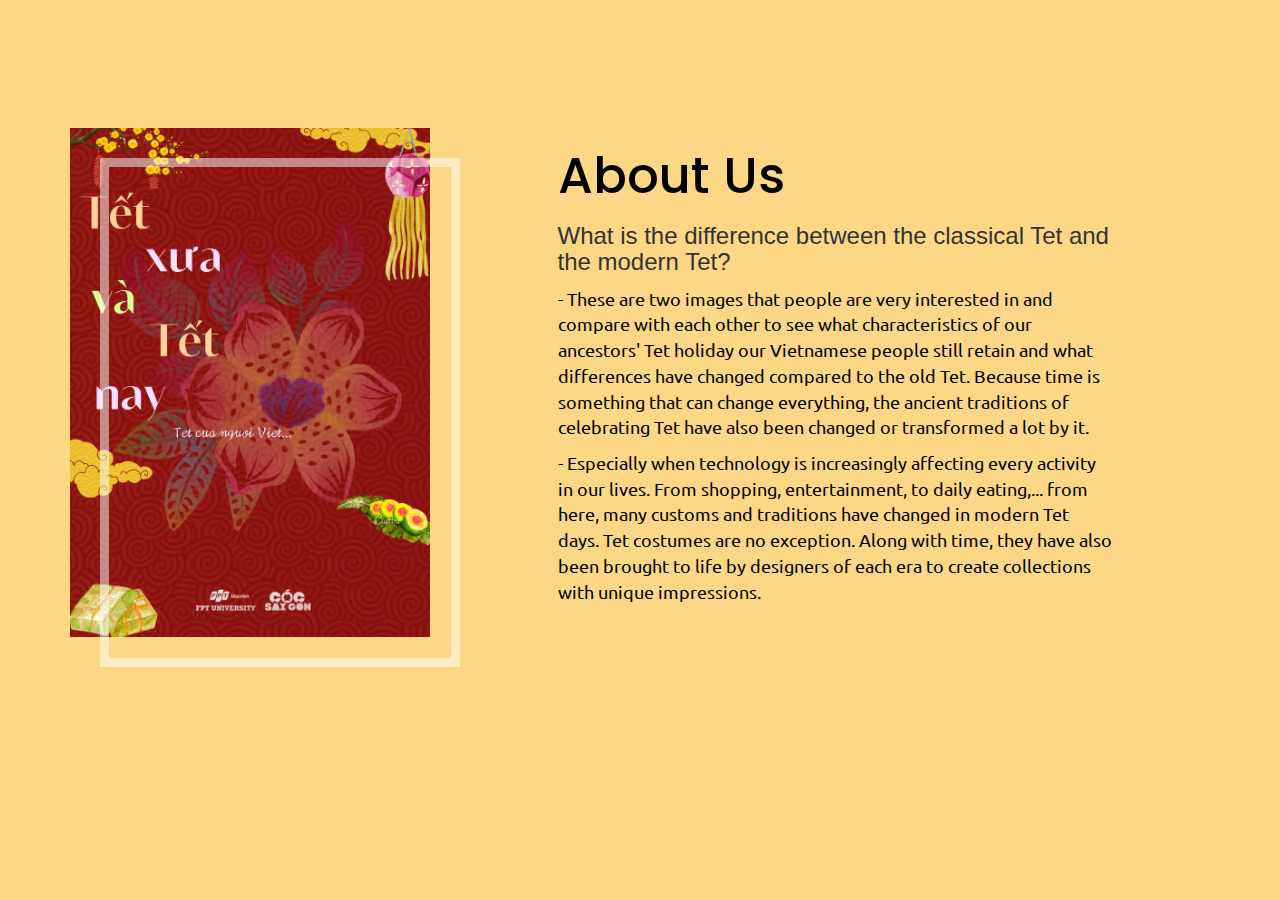
<file: assets/About-Us-Site-Page-main/Index.html>
<!DOCTYPE html>
<html lang="en">
<head>
    <meta charset="UTF-8">
    <meta http-equiv="X-UA-Compatible" content="IE=edge">
    <meta name="viewport" content="width=device-width, initial-scale=1.0">
    <title>About Us</title>
    <link rel="stylesheet" href="Style.css">
    <link rel="stylesheet" href="https://cdnjs.cloudflare.com/ajax/libs/twitter-bootstrap/3.3.7/css/bootstrap.min.css">

</head>
<body>
    <div class="about-area">
        <div class="container">
            <div class="row">
                <div class="col-lg-4">
                    <div class="about-img">
                        <img src="../img/Poster 1.png" alt="">
                    </div>
                </div>
                <div class="col-lg-6 col-lg-offset-1">
                    <div class="about-text">
                        <h2>About Us</h2>
                        <h3>What is the difference between the classical Tet and the modern Tet?</h3>
                        <p>
                            - These are two images that people are very interested in and compare with each other to see what characteristics of our ancestors' Tet holiday our Vietnamese people still retain and what differences have changed compared to the old Tet. Because time is something that can change everything, the ancient traditions of celebrating Tet have also been changed or transformed a lot by it.
                        </p>
                        <p>
                            - Especially when technology is increasingly affecting every activity in our lives. From shopping, entertainment, to daily eating,... from here, many customs and traditions have changed in modern Tet days. Tet costumes are no exception. Along with time, they have also been brought to life by designers of each era to create collections with unique impressions.
                        </p>
                    </div>
                </div>
            </div>
        </div>
    </div>
</body>
</html>
</file>
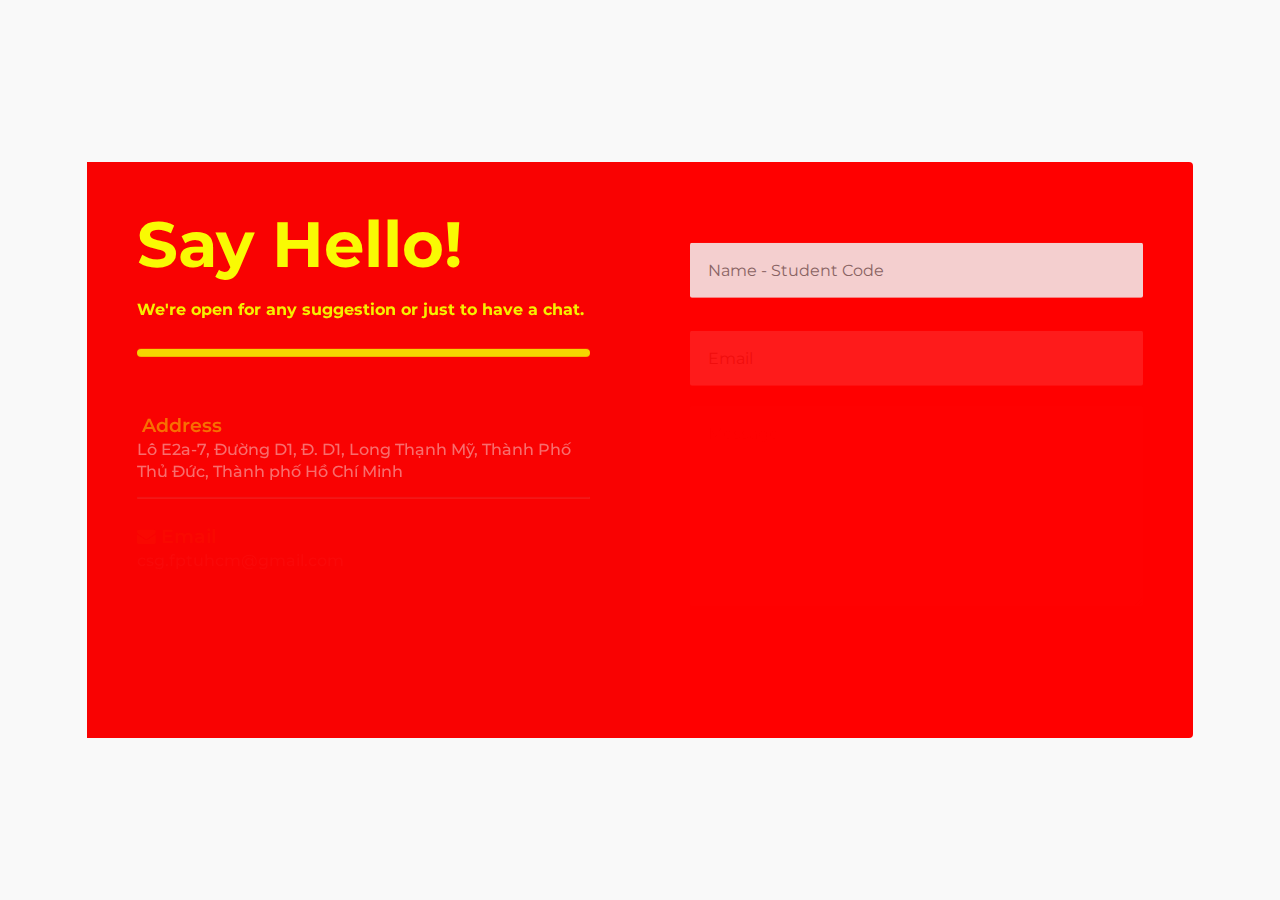
<file: assets/CT 2/Contact-Us-Page-Design-main/index.html>
<!DOCTYPE html>
<html>
<head>
 <link rel="stylesheet" href="https://cdnjs.cloudflare.com/ajax/libs/font-awesome/4.7.0/css/font-awesome.min.css">
 <link href="https://fonts.googleapis.com/css?family=Montserrat:500,700,900|Work+Sans:300" rel="stylesheet">
 <link rel="stylesheet" href="style.css">
 <title>Contact Us Page In Html Css | Rustcode</title>
</head>
<body>

<div class="contact-container">
  <div class="contact-inner-container">

    <div class="contact-info-container">
      <h1 class="contact-heading">Say Hello!</h1>
      <p class="contact-description">
        We're open for any suggestion or just to have a chat.
      </p>
      <div class="line"></div>

      <div class="contact-details">
        <h3><i class="fa fa-map-maker"></i> Address</h3>
        <p>Lô E2a-7, Đường D1, Đ. D1, Long Thạnh Mỹ, Thành Phố Thủ Đức, Thành phố Hồ Chí Minh</p>
      </div>
      <hr />

      <div class="contact-details">
        <h3><i class="fa fa-envelope"></i> Email</h3>
        <p>csg.fptuhcm@gmail.com</p>
      </div>
      <hr />

      <div class="contact-details">
        <h3><i class="fa fa-phone"></i> Lets Talk</h3>
        <p>+84 971 366 844</p>
      </div>
      <hr />

      <div class="social-link-container">
        <i class="fa fa-instagram"></i>
        <i class="fa fa-facebook"></i>
        <i class="fa fa-twitter"></i>
        <i class="fa fa-linkedin"></i>
      </div>
    </div>

    <div class="contact-form">
      <form class="form">
        <div class="form-group">
          <input type="text" name="name" class="input-field form-input" placeholder="Name - Student Code" >
        </div>
        <div class="form-group">
          <input type="email" name="email" class="input-field form-input" placeholder="Email" >
        </div>
        <div class="form-group">
          <textarea name="message" rows="5" class="input-field form-input" placeholder="Message"></textarea>
        </div>
        <div class="form-group">
          <input type="submit" class="input-field submit-btn" value="Submit" >
        </div>
      </form>
    </div>

  </div>
</div>

<script src="https://cdnjs.cloudflare.com/ajax/libs/gsap/3.6.1/gsap.min.js"></script>
<script src="script.js"></script>
</body>
</html>
</file>
<file: assets/About-Us-Site-Page-main/Style.css>
@import url('https://fonts.googleapis.com/css?family=Poppins:400,500,600,700&display=swap');
@import url('https://fonts.googleapis.com/css2?family=Ubuntu:wght@300&display=swap');

.about-area{
    padding-top: 10%;
}
.about-img{
    position: relative;
}
.about-img:before{
    position: absolute;
    content: '';
    right: -30px;
    top: 30px;
    border: 9px solid rgba(255, 255, 255, 0.5);
    width: 100%;
    height: 100%;
}
.about-img img{
    width: 100%;
}
.about-text{
    padding-top: 0%;
}
.about-text h2{
    color: black;
    font-family: 'Poppins', sans-serif;
    font-size: 50px;
}
.about-text p{
    font-family: 'Ubuntu', sans-serif;
    font-size: 18px;
    color: black;
}
.about-text a{
    background: #b5a7f8;
    color: #fff;
    padding: 7px 15px;
    display: inline-block;
    margin-top: 20px;
}

body {
    background-image: url();
    box-sizing: border-box;
    margin: 0;
    background-color: #FBD786 !important;
}
</file>
<file: assets/CT 2/Contact-Us-Page-Design-main/style.css>
*{
  padding: 0px;
  margin: 0px;
  box-sizing: border-box;
}

body{
  font-family: "Montserrat", sans-serif;
  font-size: 1rem;
  font-weight: normal;
  line-height: 1.4;
  background: #F9F9F9;
  overflow-x: hidden;
}

.contact-container{
  width: 90%;
  height: 100vh;
  margin: auto;
  display: flex;
  align-items: center;
  justify-content: space-between;
}

.contact-inner-container{
  padding: 0px;
  width: 96%;
  margin: auto;
  display: flex;
  align-items: center;
  justify-content: space-between;
  background: red;
  border-radius: 4px;
}

.contact-info-container{
  width: 50%;
  text-align: left;
  padding: 50px;
  background: #f90202;
}

.contact-form{
  width: 50%;
  background: red;
  padding: 50px;
  border-radius: 0px 4px 4px 0px;
}

.contact-heading{
  font-family: inherit;
  font-size: 4rem;
  font-weight: 700 !important;
  line-height: 4rem;
  color: #f9fd04;
}

.contact-description{
  font-family: inherit;
  font-weight: 700;
  color: #f5f900;
  line-height: 1.6rem;
  text-align: justify;
  font-size: 16px;
  margin-top: 20px;
}

.line{
  width: 100%;
  height: 8px;
  border-radius: 8px;
  background: #f5f901;
  margin: 24px 0px;
}

.contact-details{
  padding-top: 24px;
}

.contact-details h3{
  font-weight: 600;
  color: #f6fa02;
}

.contact-details p{
  color: whitesmoke;
  font-weight: 500;
  margin-bottom: 6px;
}

.social-link-container{
  display: flex;
  margin-top: 30px;
}

.social-link-container .fa{
  margin-right: 20px;
  cursor: pointer;
  color: #131301;
  transition: all 0.2s;
}

.social-link-container .fa:hover, .submit-btn:hover{
  transform: translateY(-4px);
}

.form{
  display: flex;
  flex-direction: column;
  width: 100%;
}

.form-group{
  width: 100%;
  text-align: left;
  margin-top: 2px;
}

.form-group:not(:last-child){
  margin-bottom: 1rem;
}

.input-field{
  width: 100%;
  font-family: inherit;
  font-size: inherit;
  outline: none;
  border: none;
  border-radius: 2px;
  padding: 18px;
  background: #F2F2F2;
}

.form-input{
  height: auto;
}

.form-group textarea{
  height: 200px;
}

.submit-btn{
  padding: 1rem 2.4rem;
  font-weight: 700;
  text-align: center;
  color: #f7fb04;
  background: #7925C7;
  border-radius: 40px;
  cursor: pointer;
  transition: all 0.2s;
}
</file>
